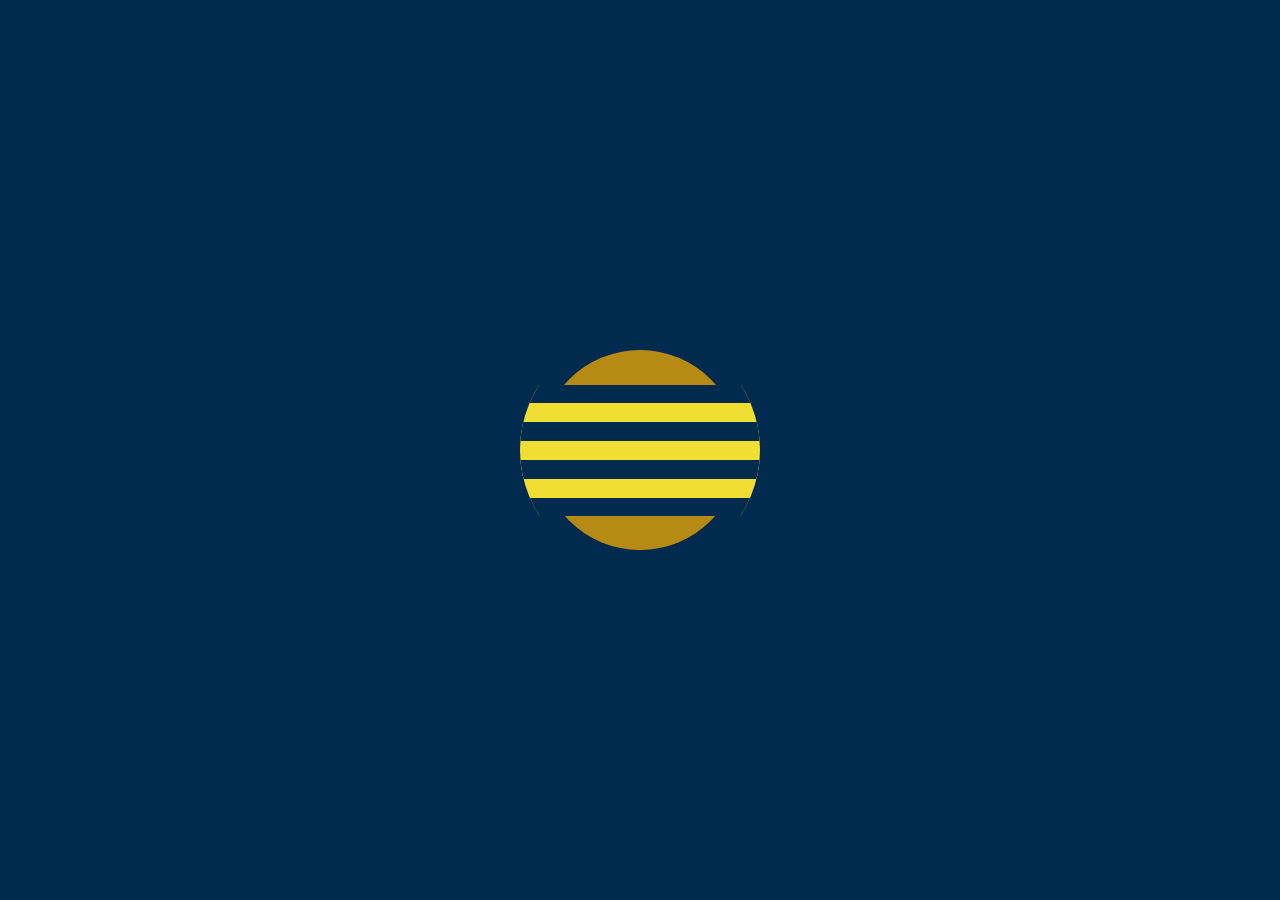
<file: index.html>
<!DOCTYPE html>
<html lang="en">
<head>
    <meta charset="UTF-8">
    <meta http-equiv="X-UA-Compatible" content="IE=edge">
    <meta name="viewport" content="width=device-width, initial-scale=1.0">
    <title>Document</title>
    <style>
        *, *::after, *::before{
            margin: 0;
            padding: 0;
            box-sizing: border-box;
        }
        .container{
            width: 100vw;
            height: 100vh;
            display: flex;
            justify-content: center;
            align-items: center;
            background-color: #002b4e;
        }
        .sm-circle{
            position: absolute;
            background-color: rgb(182, 139, 21);
            width: 200px;
            height: 200px;
           
            border-radius: 50%;
        }
        .big-circle{
            position: absolute;
           
            width: 240px;
            height: 240px;
            border-radius: 50%;
            display: flex;
            border: none;
            justify-content: center;
            align-items: center;
            overflow: hidden;
            backface-visibility: hidden;
        }

        .line, .line::before, .line::after{
            background-color: rgb(241, 222, 50);
            width: 101%;
            height: 55px;
            border-top: 18px solid #002b4e;
            border-bottom: 18px solid #002b4e;
            z-index: 10;
        }

        .line::after{
            content: "";
            display: inline-block;
            transform: translateY(-115px);
        }
        .line::before{
            content: "";
            display: inline-block;
            transform: translateY(20px);
        }
    </style>
</head>
<body>
  <div class="container">
    <div class="sm-circle">
    </div>
    
    <div class="big-circle">
        <div class="line"></div>
    </div>
  </div>
</body>
</html>
</file>
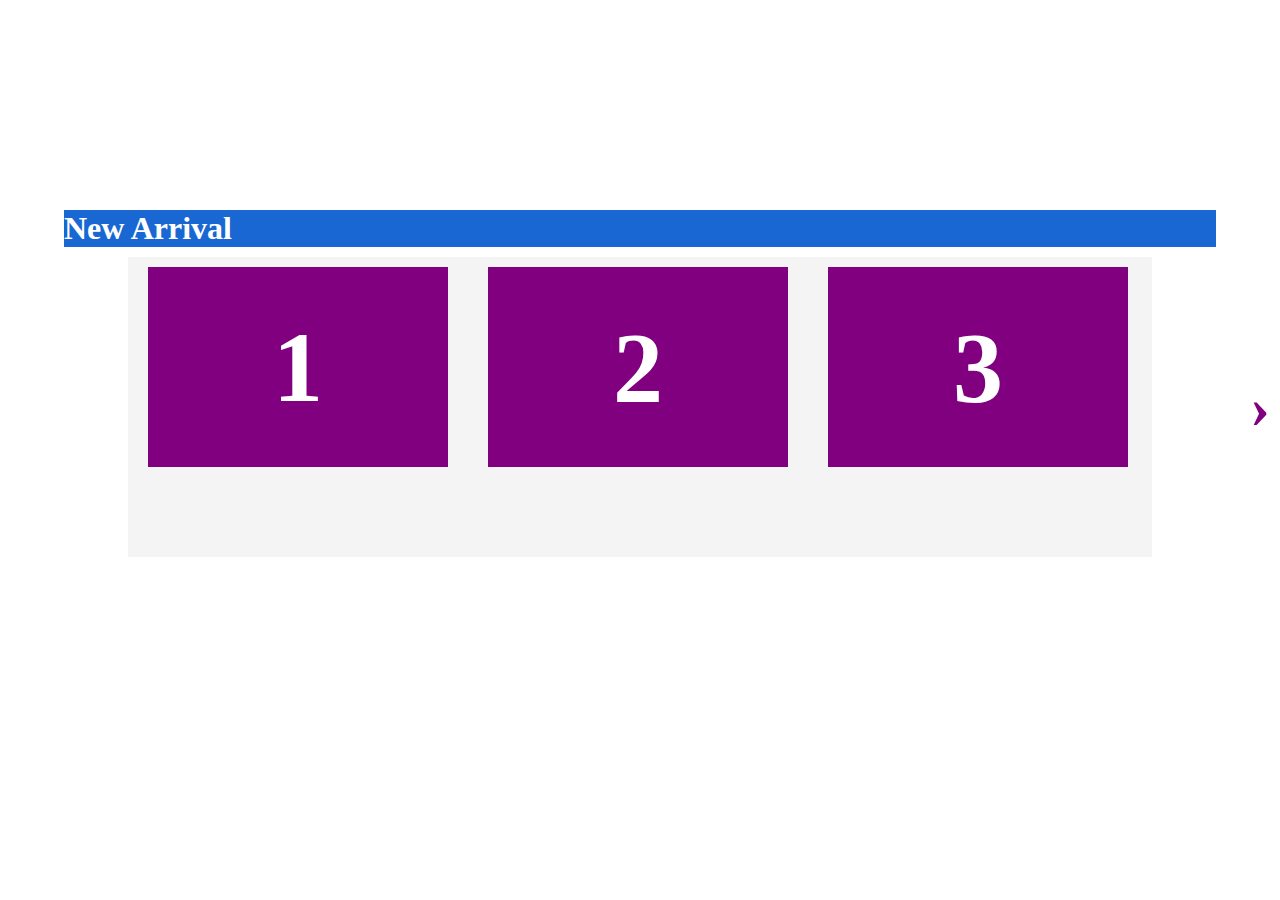
<file: slide7/index.html>
<!DOCTYPE html>
<html lang="en">
  <head>
    <meta charset="UTF-8" />
    <meta http-equiv="X-UA-Compatible" content="IE=edge" />
    <meta name="viewport" content="width=device-width, initial-scale=1.0" />
    <title>Document</title>
    <link rel="stylesheet" href="style.css" />
  </head>
  <body>
    <main>
      <h1>New Arrival</h1>
      <div class="actions">
        <span id="prev" class="inactive">&#139;</span>
        <span id="next">&#155;</span>
      </div>

      <section class="slide">
        <div class="card">1</div>
        <div class="card">2</div>
        <div class="card">3</div>
        <div class="card">4</div>
        <div class="card">5</div>
        <div class="card">6</div>
        <div class="card">7</div>
        <div class="card">8</div>
        <div class="card">9</div>
        <div class="card">10</div>
        <div class="card">11</div>
        <div class="card">12</div>
      </section>
    </main>

    <script src="script.js"></script>
  </body>
</html>
</file>
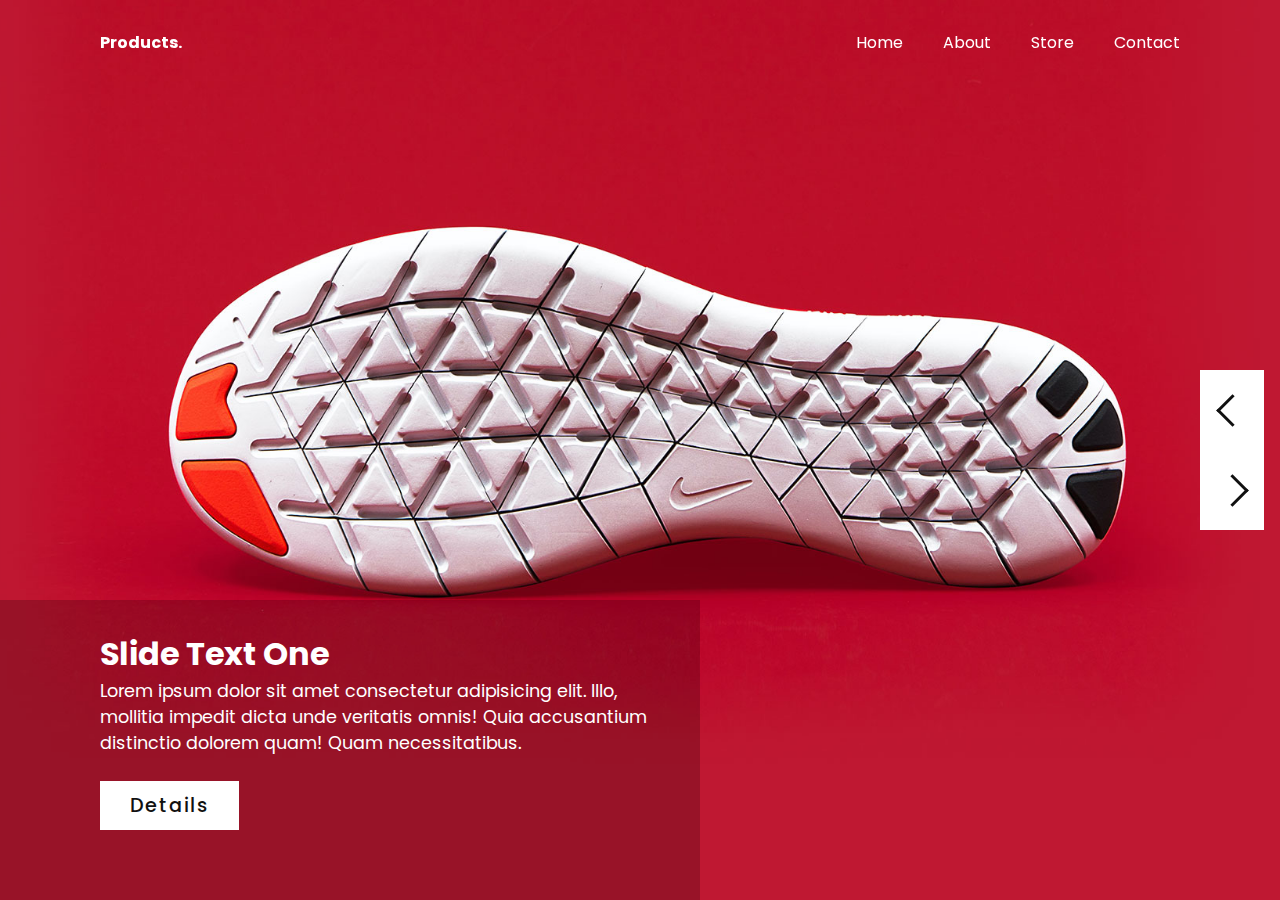
<file: slide9/index.html>
<!DOCTYPE html>
<html lang="en">
  <head>
    <meta charset="UTF-8" />
    <meta http-equiv="X-UA-Compatible" content="IE=edge" />
    <meta name="viewport" content="width=device-width, initial-scale=1.0" />
    <title>Document</title>
    <link rel="stylesheet" href="style.css" />
  </head>
  <body>
    <header>
      <a href="#" class="logo">Products.</a>
      <ul>
        <li><a href="#">Home</a></li>
        <li><a href="#">About</a></li>
        <li><a href="#">Store</a></li>
        <li><a href="#">Contact</a></li>
      </ul>
    </header>

    <section class="banner">
      <div class="imgBx">
        <img src="../imgs/slide9Imgs/img1.jpg" alt="" class="active" />
        <img src="../imgs/slide9Imgs/img2.jpg" alt="" />
        <img src="../imgs/slide9Imgs/img3.jpg" alt="" />
        <img src="../imgs/slide9Imgs/img4.jpg" alt="" />
      </div>

      <div class="contentBx">
        <div class="active">
          <h2>Slide Text One</h2>
          <p>
            Lorem ipsum dolor sit amet consectetur adipisicing elit. Illo,
            mollitia impedit dicta unde veritatis omnis! Quia accusantium
            distinctio dolorem quam! Quam necessitatibus.
          </p>
          <a href="#">Details</a>
        </div>
        <div>
          <h2>Slide Text Two</h2>
          <p>
            Lorem ipsum dolor sit amet consectetur adipisicing elit. Illo,
            mollitia impedit dicta unde veritatis omnis!
          </p>
          <a href="#">Details</a>
        </div>

        <div>
          <h2>Slide Text Three</h2>
          <p>
            Lorem ipsum dolor sit amet consectetur adipisicing elit. Illo,
            mollitia impedit dicta unde veritatis omnis! Quia accusantium
            distinctio dolorem quam!
          </p>
          <a href="#">Details</a>
        </div>
        <div>
          <h2>Slide Text Four</h2>
          <p>
            Lorem ipsum dolor sit amet consectetur adipisicing elit. Illo,
            mollitia impedit dicta unde veritatis omnis! Quia accusantium
            distinctio dolorem quam! Quam necessitatibus aperiam possimus
            molestias nemo sint, assumenda reiciendis placeat?
          </p>
          <a href="#">Details</a>
        </div>
      </div>

      <ul class="controls">
        <li onclick="prevSlide()"></li>
        <li onclick="nextSlide()"></li>
      </ul>
    </section>

    <script src="./script.js"></script>
  </body>
</html>
</file>
<file: slide7/style.css>
* {
  margin: 0;
  padding: 0;
  box-sizing: border-box;
}

main {
  width: 100vw;
  height: 400px;
  margin: 200px auto;
  overflow: hidden;
  position: relative;
}

h1 {
  width: 90%;
  margin: 10px auto;
  background-color: #1967d2;
  color: #fff;
  font-weight: bold;
}

.actions {
  display: flex;
  width: 100%;
  justify-content: space-between;
  align-items: center;
  height: 300px;
  position: absolute;
}

.actions span {
  font-size: 60px;
  font-weight: bold;
  color: purple;
  cursor: pointer;
  z-index: 1;
  margin: 0 10px;
  visibility: visible;
  pointer-events: all;
}

.actions span.inactive {
  visibility: hidden;
  pointer-events: none;
}

section {
  width: 80%;
  height: 300px;
  background-color: #f4f4f4;
  margin: 10px auto;
  display: flex;
  justify-content: left;
  overflow-x: auto;
  scroll-behavior: smooth;
}

section::-webkit-scrollbar {
  visibility: hidden;
}

.card {
  flex: 0 0 300px;
  height: 200px;
  position: relative;
  left: 0;
  display: flex;
  justify-content: center;
  align-items: center;
  font-size: 100px;
  font-weight: bold;
  margin: 10px 20px;
  color: white;
  background-color: purple;
  transition: 0.5s;
}
</file>
<file: slide9/style.css>
@import url("https://fonts.googleapis.com/css2?family=Poppins:wght@100;200;300;400;500;600;700;800;900&display=swap");

* {
  padding: 0;
  margin: 0;
  box-sizing: border-box;
  font-family: inherit;
}

body {
  font-family: "Poppins", sans-serif;
}

header {
  position: fixed;
  top: 0;
  left: 0;
  width: 100%;
  display: flex;
  justify-content: space-between;
  z-index: 100;
  padding: 30px 100px;
}

header .logo {
  position: relative;
  color: #fff;
  font-weight: 700;
  text-decoration: none;
}

header ul {
  position: relative;
  display: flex;
  justify-content: center;
  align-items: center;
}

header ul li {
  position: relative;
  list-style: none;
  margin-left: 40px;
}

header ul li a {
  color: #fff;
  text-decoration: none;
}

.banner {
  width: 100%;
  width: 100%;
  min-height: 100vh;
}

.banner .imgBx {
  position: absolute;
  top: 0;
  left: 0;
  width: 100%;
  height: 100%;
}

.banner .imgBx img {
  position: absolute;
  top: 0;
  left: 0;
  width: 100%;
  height: 100%;
  object-fit: cover;
  opacity: 0;
  transition: 0.5s;
  background-position: center;
}

.banner .imgBx img.active {
  opacity: 1;
}

.controls {
  position: absolute;
  top: 50%;
  transform: translateY(-50%);
  right: 0;
  width: 80px;
}

.controls li {
  position: relative;
  width: 80%;
  height: 80px;
  background-color: #fff;
  list-style: none;
  display: flex;
  justify-content: center;
  align-items: center;
  cursor: pointer;
}

.controls li:hover {
  background-color: #ffeb3b;
}

.controls li:before {
  content: "";
  position: absolute;
  width: 20px;
  height: 20px;
  border-left: 3px solid #111;
  border-bottom: 3px solid #111;
  transform: rotate(45deg);
}

.controls li:nth-child(2):before {
  transform: rotate(225deg);
}

.contentBx {
  position: absolute;
  bottom: 0;
  width: 700px;
}

.contentBx div {
  /* display: none; */
  position: absolute;
  bottom: 0;
  opacity: 0;
  color: #fff;
  height: 300px;
  width: 100%;
}

.contentBx div.active {
  padding: 30px;
  padding-left: 100px;
  background-color: rgba(0, 0, 0, 0.2);
  opacity: 1;
  transition: opacity .5s;
}

.contentBx div h2 {
  font-size: 2em;
}

.contentBx div p {
  font-size: 1.1em;
}

.contentBx div a {
  color: #111;
  font-size: 1.2em;
  display: inline-block;
  padding: 10px 30px;
  background-color: #fff;
  margin-top: 25px;
  font-weight: 500;
  text-decoration: none;
  letter-spacing: 2px;
}
</file>
